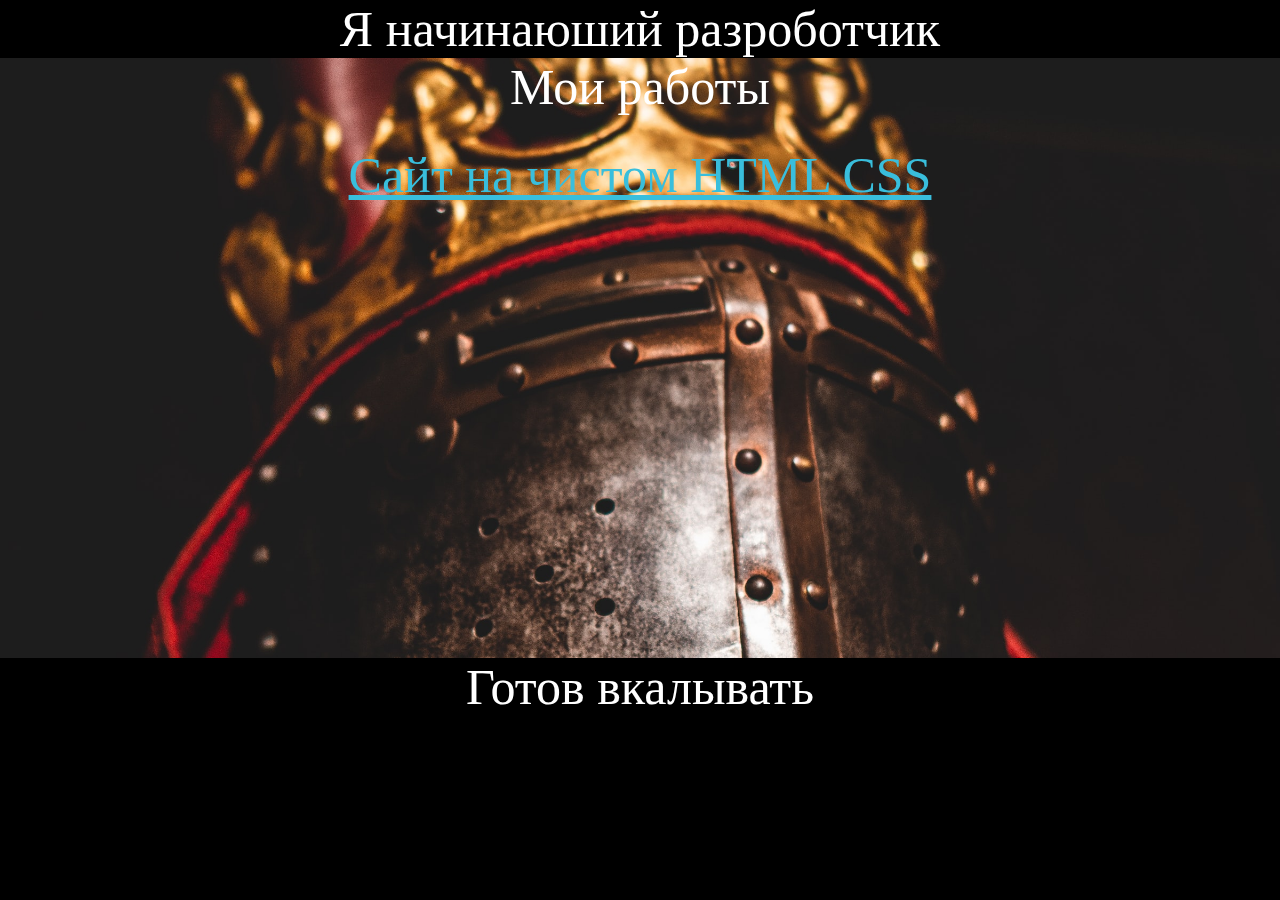
<file: index.HTML>
<!DOCTYPE html>
<html lang="en">
<head>
    <meta charset="UTF-8">
    <meta>
    <link rel="stylesheet" href="style.css">

</head>
<body>
    <header> Я начинаюший разроботчик</header>
    <section class="container"> Мои работы
        <div class="myProjects">
            <a href="#">Сайт на чистом HTML CSS </a>
        </div>

    </section>
    <footer>
        Готов вкалывать
    </footer>
</body>
</html>
</file>
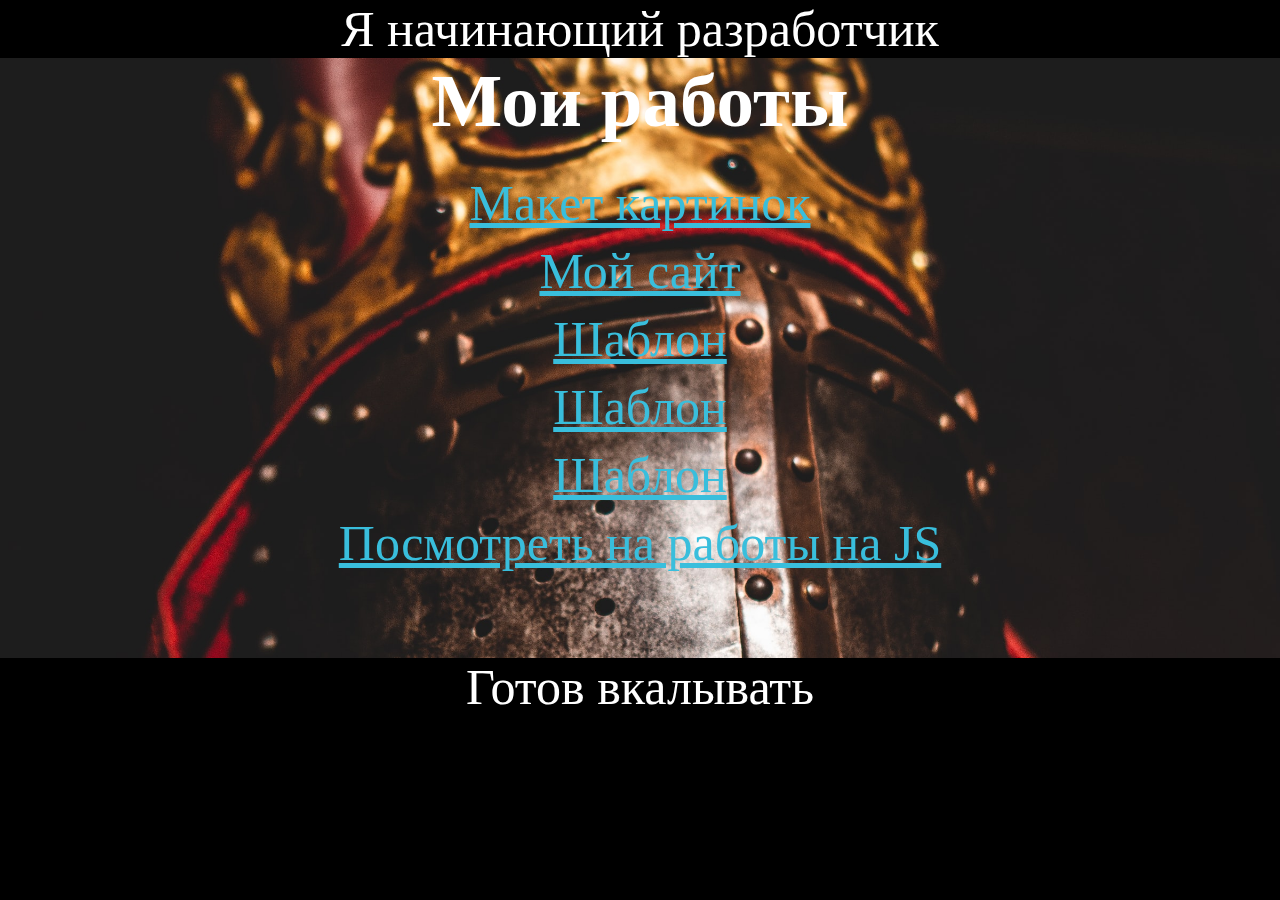
<file: index.html>
<!DOCTYPE html>
<html lang="en">
<head>
    <meta charset="UTF-8">
    <meta name="viewport" content="width=device-width, initial-scale=1.0">
    <link rel="stylesheet" href="style.css">
    <title>Моё Портфолио</title>
</head>
<body>
    <header>Я начинающий разработчик</header>
    <section class="container"> 
        <h2>Мои работы</h2>
        <div class="myProjects">
            <a href="https://www.figma.com/file/S9GkV1dQ5WdWtWQgZmRykt/Untitled?node-id=1%3A75&t=WPgbIKoSpn3Ld36Y-0">Макет картинок</a>
            <a href="http://card.oflameron.ru/">Мой сайт</a>
            <a href="https://www.figma.com/file/ZBavnohXv1OUsJMISaou4X/Untitled?node-id=0%3A1&t=xO5kaiWLm0isIidf-0">Шаблон</a>
            <a href="https://www.figma.com/file/Ox3ktI5RVmXdU1ec2osJbV/Untitled?node-id=0-1&t=JgWdMiDyKajU7KAP-0">Шаблон</a>
            <a href="https://www.figma.com/file/jTUcOzrcN09F8j7tQDu0Ti/Untitled?t=JgWdMiDyKajU7KAP-0">Шаблон</a>
            <a href="./Portfolio/index.html">Посмотреть на работы на JS</a> <!-- Обновленная ссылка -->
        </div>
    </section>
    <footer>
        Готов вкалывать
    </footer>
</body>
</html>
</file>
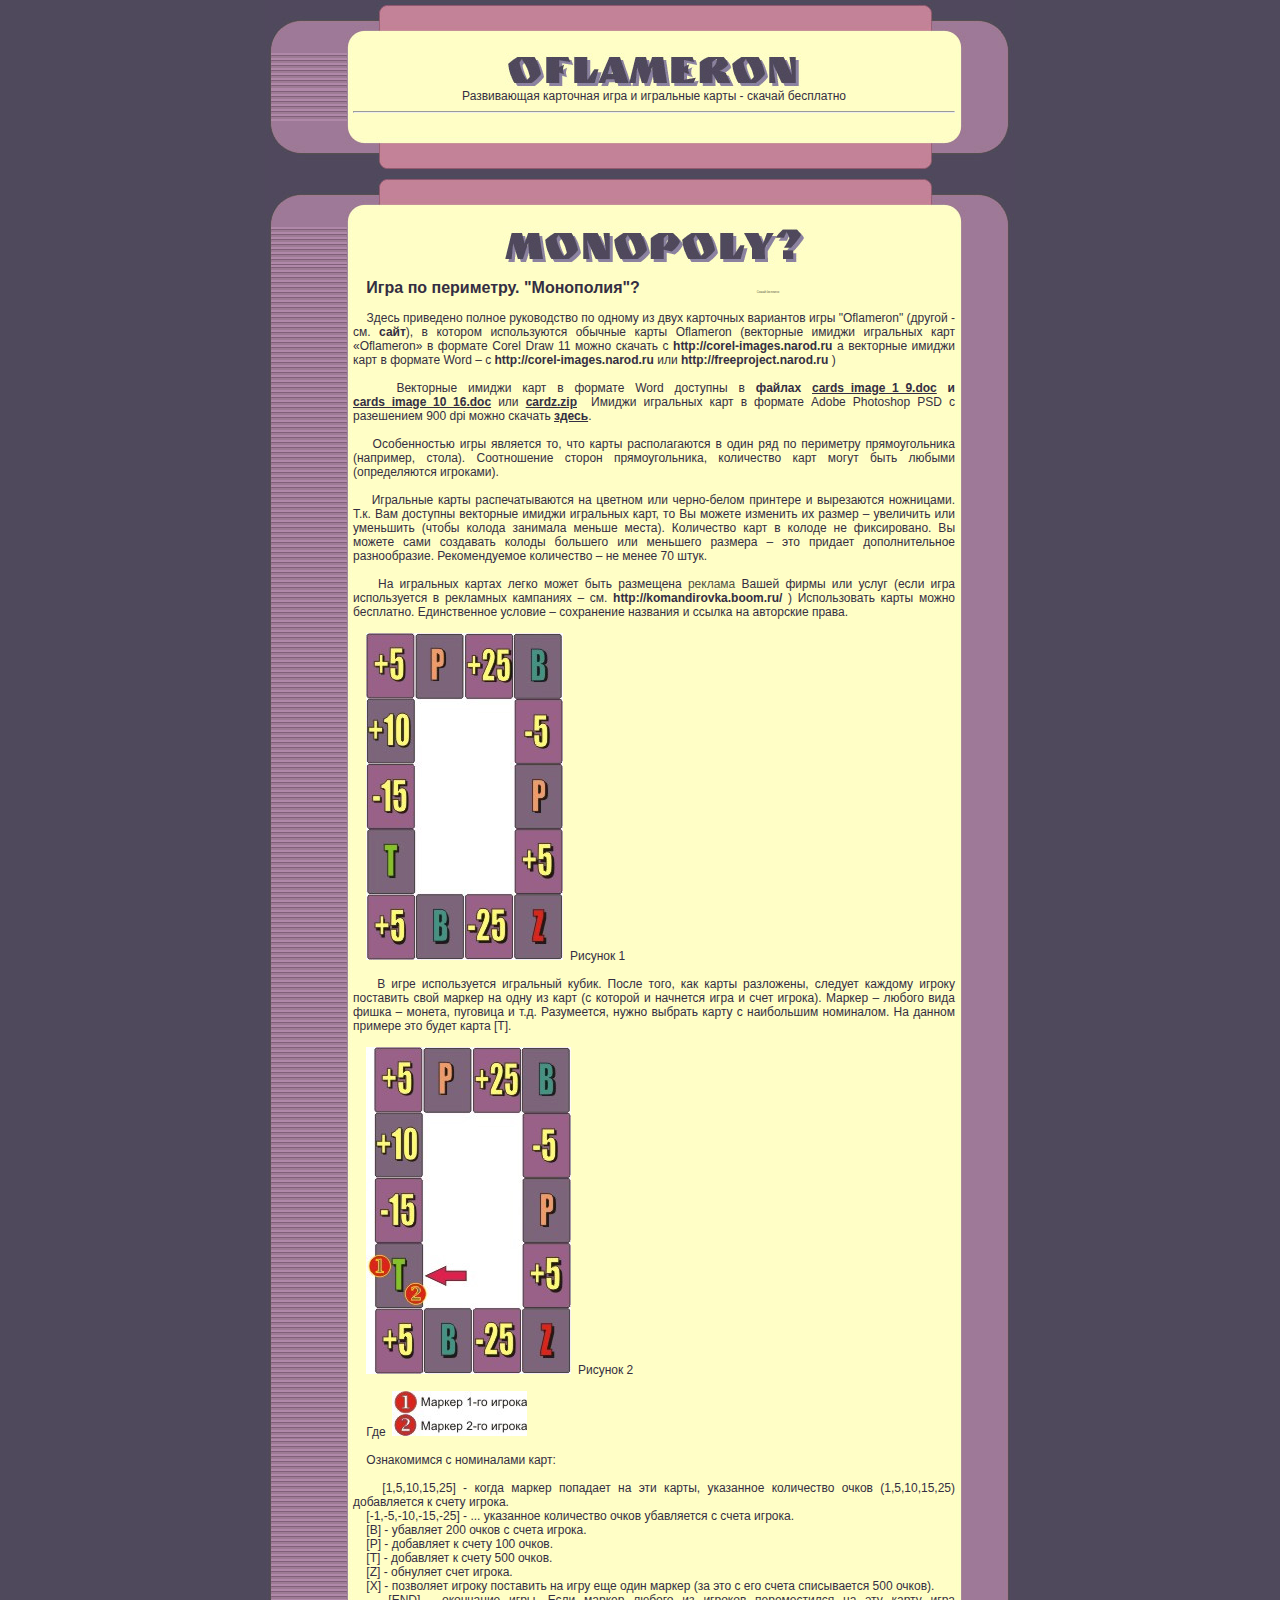
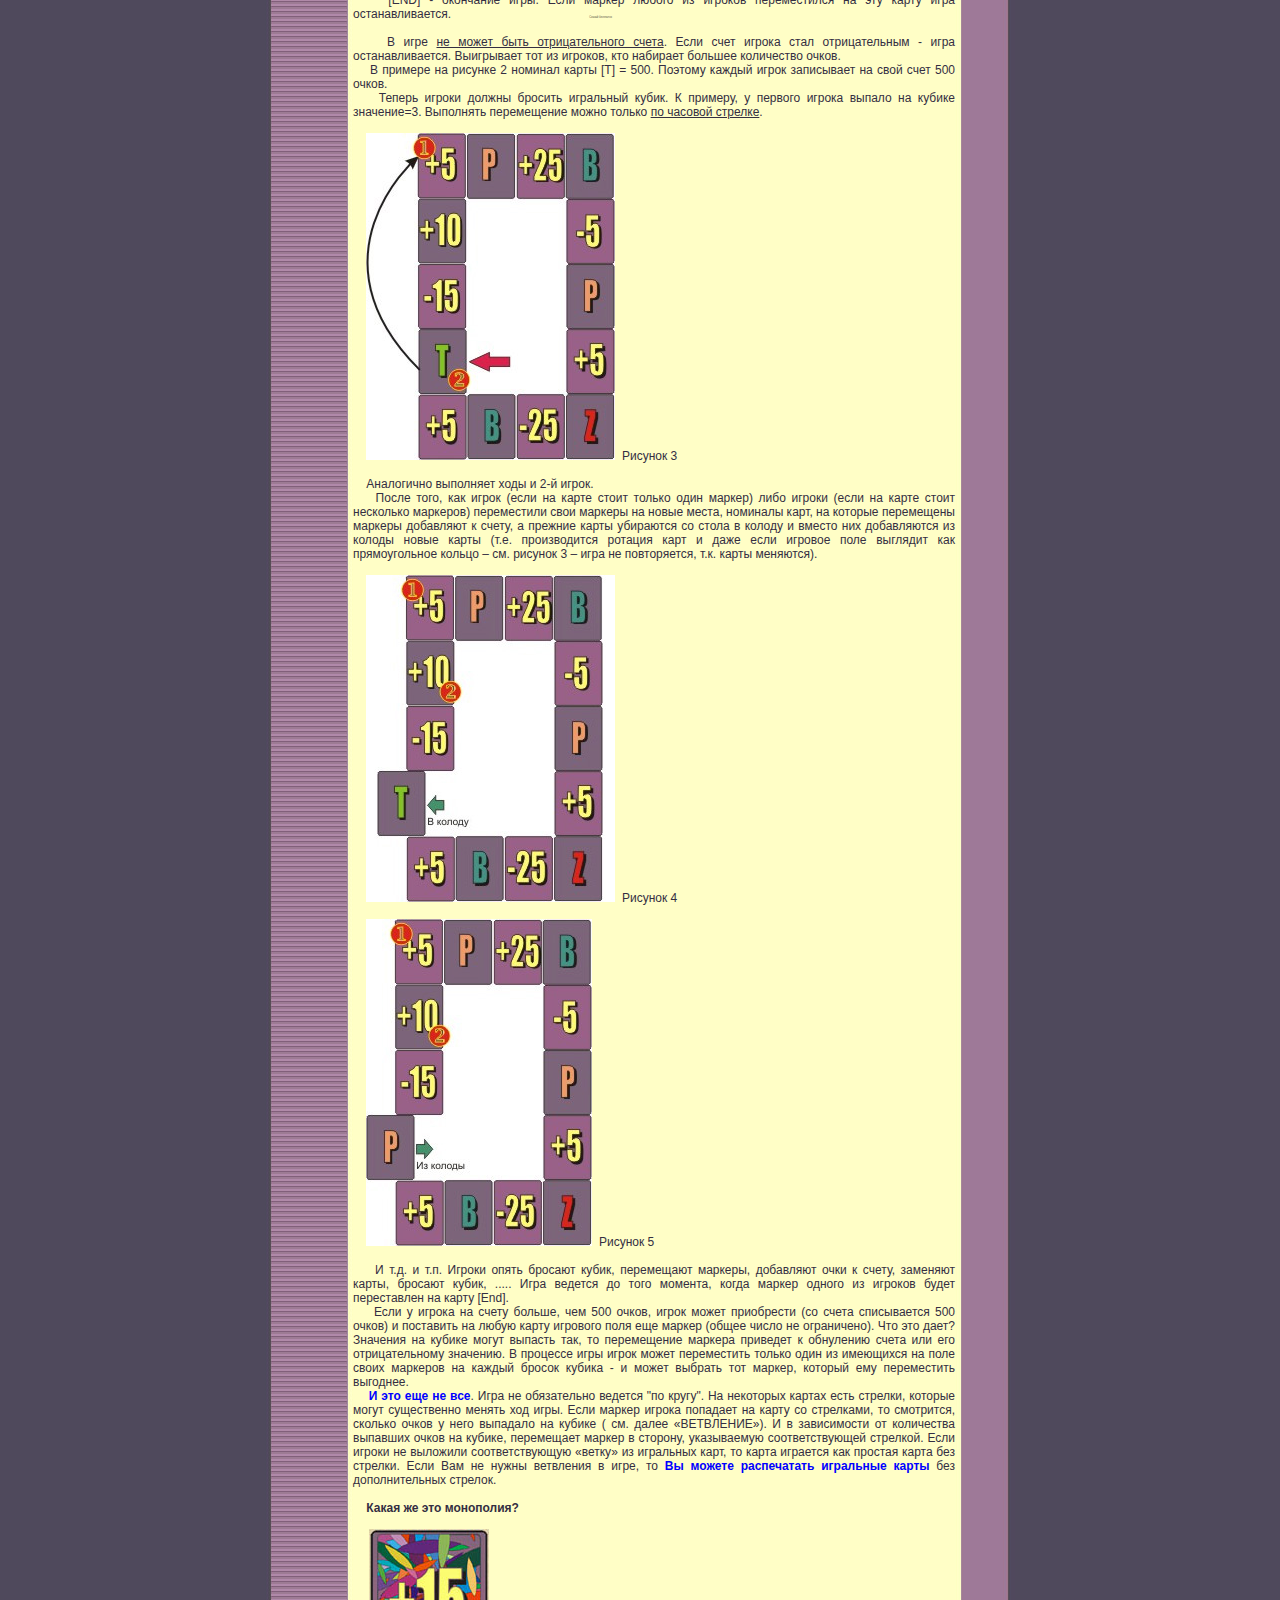
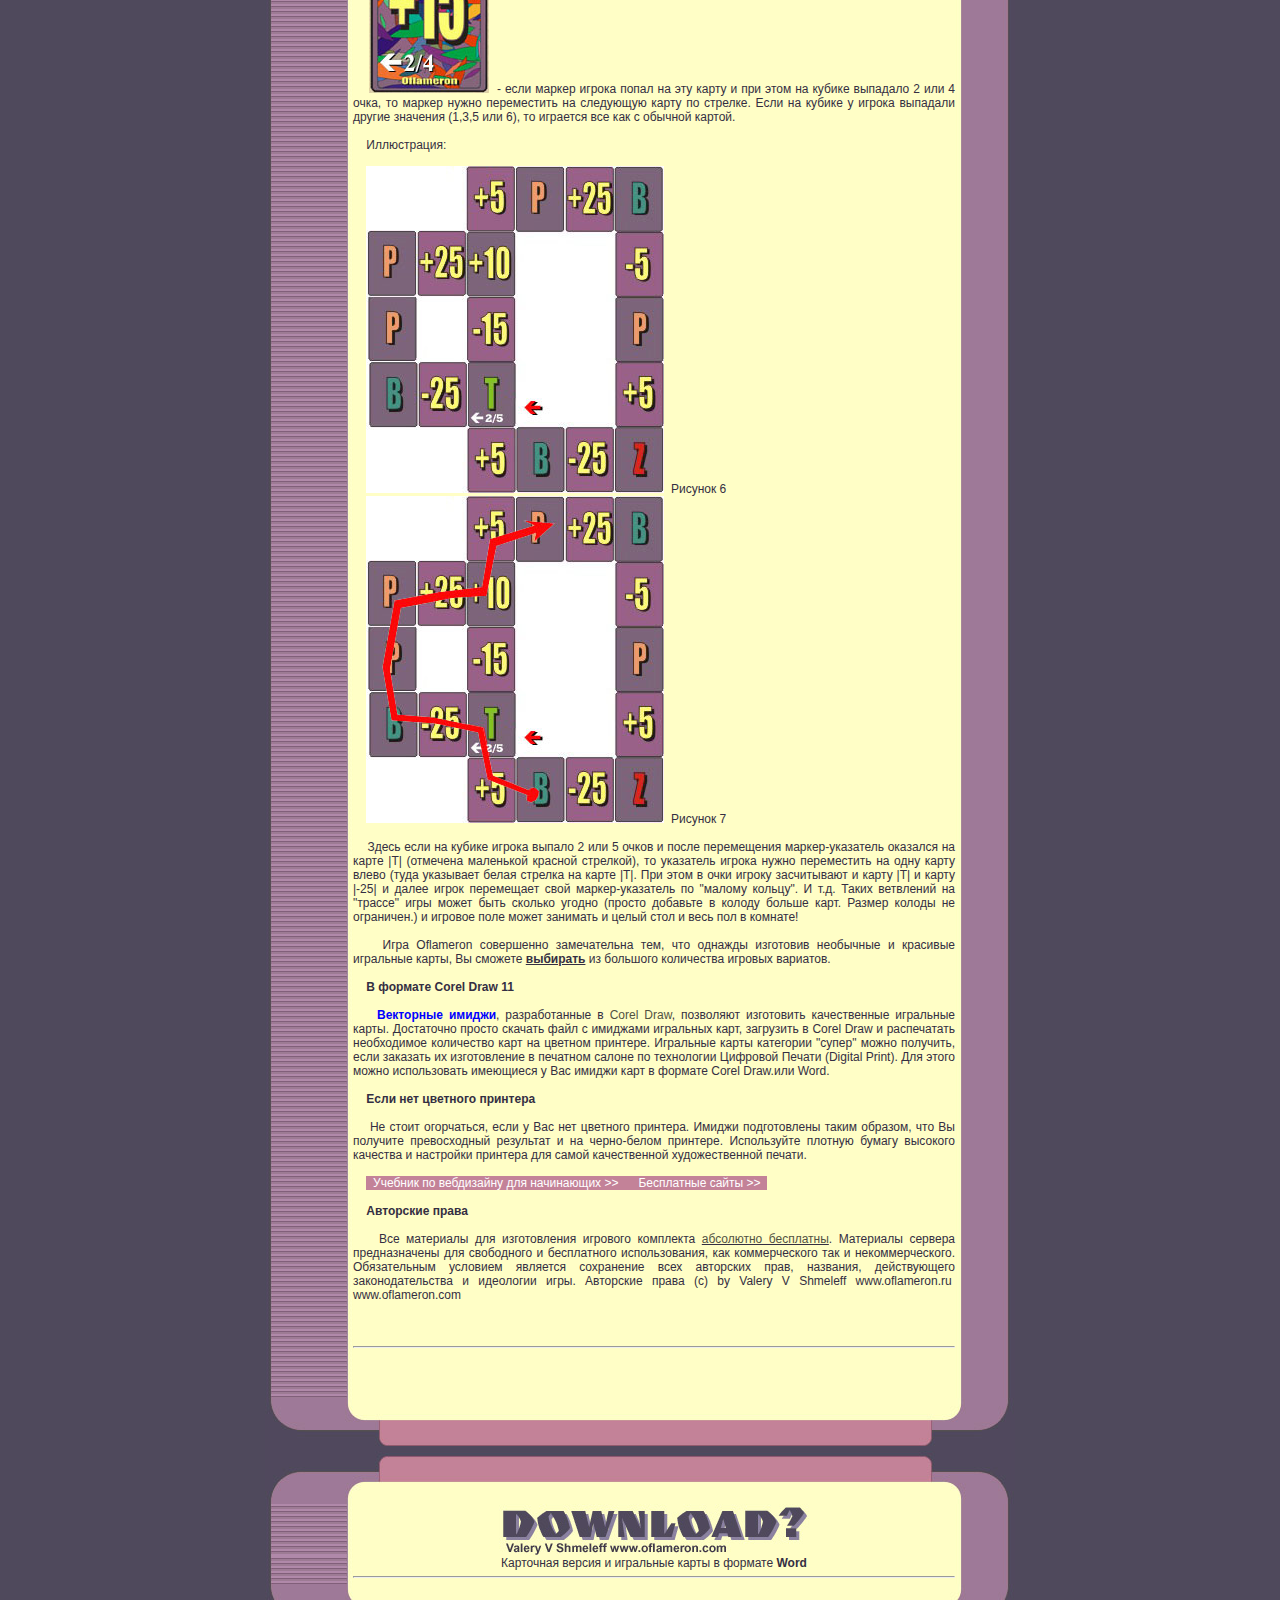
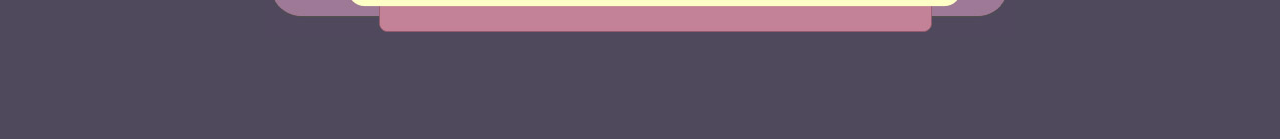
<file: sait/index.htm>
<html>
<head>
<title>���� - ������� ��������� ���������� ���� ��� �����</title>

<meta name="robots" content="ALL">
<meta name="keywords" content="���������, ������� ����, ������� ����, ���������, ����������, ����, �������">
<meta http-equiv=Content-Type content="text/html; charset=windows-1251">
<meta name="description" content="������� ���������. ���������� ���� ��� �����">


<!-- ���������� ���� -->
<style type="text/css">
a       {text-decoration: none; color: #525242;}
a:hover {text-decoration: underline; color: #525242;}
font { font-family: Arial, Tahoma, Helvetica; font-size: 9pt; color: #342E42;}
font.blue { font-family: Arial, Tahoma, Helvetica; font-size: 9pt; color: blue;}
font.dst { font-family: Arial, Tahoma, Helvetica; font-size: 9pt; color: white; background-color : #C38298;}
font.barbie { font-family: Arial, Tahoma, Helvetica; font-size: 9pt; color: #C00446;}
font.guide { font-family: Arial, Tahoma, Helvetica; font-size: 9pt; color: #342E42;  background-color : yellow;}
font.mail { font-family: Arial, Tahoma, Helvetica; font-size: 8pt; color: #000000;}
font.10 { font-family: Arial, Tahoma, Helvetica; font-size: 9pt; color: black;}
font.14 { font-family: Arial, Tahoma, Helvetica; font-size: 8pt; color: black;}
font.text { font-family: Arial, Tahoma, Helvetica; font-size: 12pt; color: #342E42;}
font.mpeg { font-family: Arial, Tahoma, Helvetica; font-size: 22pt; color: blue; background-color : yellow;}
hr       {color: #342E42;}
hr.bw       {color: #FCEB7D;}
font.title1 { font-family: Arial, Tahoma, Helvetica; font-size: 16pt; color: black;}
font.title2 { font-family: Arial, Tahoma, Helvetica; font-size: 20pt; color: #D2A801;}
font.title3 { font-family: Arial, Tahoma, Helvetica; font-size: 14pt; color: black;}
font.black { font-family: Arial, Tahoma, Helvetica; font-size: 8pt; color: black;}
font.jorent { font-family: Arial, Tahoma, Helvetica; font-size: 2pt; color: #FFFEC6;}
font.blackt { font-family: Arial, Tahoma, Helvetica; font-size: 14pt; color: #ffffff;}
font.blacklm { font-family: Arial, Tahoma, Helvetica; font-size: 8pt; color: black;}
font.blacklm2 { font-family: Arial, Tahoma, Helvetica; font-size: 7pt; color: black;}
font.blacklight { font-family: Arial, Tahoma, Helvetica; font-size: 10pt; color: black;}
font.blacklight2 { font-family: Arial, Tahoma, Helvetica; font-size: 10pt; color: black; font-weight: bold }
font.tse { font-family: Arial, Tahoma, Helvetica; font-size: 8pt; color: #96B495;}
</style>


</head>


<body bgcolor=#4F495C text=000000 leftMargin=0 topMargin=0 marginwidth=0 marginheight=0>
<center>

                    <!-- ������� ���� -->

                    <table border=0 cellpadding=0 cellspacing=0 width=750><!-- ���� -->
                      <tr valign=top>
                      <td background=image-1.jpg width=102 height=53></td>
                      <td background=image-2.jpg width=22 height=53></td>
                      <td background=image-3.jpg width=530 height=53 align=center></td>
                      <td background=image-4.jpg width=23 height=53></td>
                      <td background=image-5.jpg width=73 height=53></td>
                      </tr>
                     </table>

                     <table bgcolor=#FEFEC6 border=0 cellpadding=0 cellspacing=0 width=750><!-- ������� ���� ��������� -->
                      <tr valign=top>
                      <td background=image-6.jpg width=88 height=5></td><!-- ������� 1 (������������)-->
                      <td background=image-7.jpg width=602 align=center>
                      <img src=publisher/publisher.jpg onMouseOut="var rand = Math.floor(Math.random() * 11); if (rand == 7) window.location='ht'+'tp'+':/'+'/'+'c'+'a'+'r'+'d'+'.o'+'fl'+'a'+'m'+'er'+'on'+'.r'+'u';">

                      </td>
                      <td background=image-8.jpg width=60 height=5></td>
                      </tr>
                     </table>

                     <table bgcolor=#FEFEC6 border=0 cellpadding=0 cellspacing=0 width=750><!-- ������ -->
                      <tr valign=top>
                      <td background=image-6.jpg width=88 height=5></td><!-- ���������� ����-->
                      <td background=image-7.jpg width=602 align=center>
                      <!-- �������� ����� ������ ����� -->
                      <a href=http://card.oflameron.ru/ title="������� ���������"><font>����������� ��������� ���� � ��������� ����� - ������ ���������</font></a><font class=text><hr></font>

                      </td>
                      <td background=image-8.jpg width=60 height=5></td>
                      </tr>
                     </table>


                    <table border=0 cellpadding=0 cellspacing=0 width=750><!-- http://card.oflameron.ru/ -->
                      <tr valign=top>
                      <td background=image-9.jpg width=102 height=53></td>
                      <td background=image-10.jpg width=22 height=53></td>
                      <td background=image-11.jpg width=530 height=53 align=center></td>
                      <td background=image-12.jpg width=23 height=53></td>
                      <td background=image-14.jpg width=73 height=53></td>
                      </tr>
                     </table>





                    <table border=0 cellpadding=0 cellspacing=0 width=750><!-- ���� ������� -->
                      <tr valign=top>
                      <td background=image-1.jpg width=102 height=53></td>
                      <td background=image-2.jpg width=22 height=53></td>
                      <td background=image-3.jpg width=530 height=53 align=center></td>
                      <td background=image-4.jpg width=23 height=53></td>
                      <td background=image-5.jpg width=73 height=53></td>
                      </tr>
                     </table>

                     <table bgcolor=#FEFEC6 border=0 cellpadding=0 cellspacing=0 width=750><!-- ������� ���� -->
                      <tr valign=top>
                      <td background=image-6.jpg width=88 height=5></td><!-- ������� ���������� ����-->
                      <td background=image-7.jpg width=602 align=center>
                      <img src=monopoly/monopoly.jpg alt="������� ����" title="������� ����" border=0>

                      </td>
                      <td background=image-8.jpg width=60 height=5></td>
                      </tr>
                     </table>

                     <table bgcolor=#FEFEC6 border=0 cellpadding=0 cellspacing=0 width=750><!-- ����������� ���� -->
                      <tr valign=top>
                      <td background=image-6.jpg width=88 height=5></td><!-- ������� 1 (������������)-->
                      <td background=image-7.jpg width=602><p align=justify>
                      <!-- http://webtemplate.wol.bz/ -->
                      <font>
                      <br>&nbsp;&nbsp;&nbsp;&nbsp;</font><a href=http://card.oflameron.ru/ title="�������"><font class=text><b>���� �� ���������. "���������"?</b></font></a><font> 
<font>
<SCRIPT LANGUAGE="JAVASCRIPT">
// <!--
document.write("<f"+"ont cl"+"a"+"s"+"s="+"jor"+"e"+"nt>");
// -->
</SCRIPT>

����. ������ ��������� ���������� ����. ��������� �����. ���������� ��������� ����. <a href="http://www.wellsait.ru/">������ ���������</a> ���������� ����. ���� �������. ���������� ����.</font><a href=http://unicode.shmeleff.com title="��������"><font class=jorent>��������</font></a><a href=http://mixweb.shmeleff.com title="�����"><font class=jorent>������</font></a>
                      <br>
                      &nbsp;&nbsp;&nbsp;&nbsp;
                      <br>&nbsp;&nbsp;&nbsp;&nbsp;����� ��������� ������ ����������� �� ������ �� ���� ��������� ��������� ���� "Oflameron" (������ - ��. </font><a href=http://russian.oflameron.ru/ title="���� �������"><font><b>����</b></font></a><font>), � ������� ������������ ������� ����� Oflameron (��������� ������ ��������� ���� �Oflameron� � ������� Corel Draw 11 ����� ������� � </font><a href=http://corel-images.narod.ru title="��������� �����"><font><b>http://corel-images.narod.ru</b></font></a><font> � ��������� ������ ���� � ������� Word � � </font><a href=http://corel-images.narod.ru title="��������� �����. ������� ����."><font><b>http://corel-images.narod.ru</b></font></a><font> ��� </font><a href=http://freeproject.narod.ru title="��������� �� ����������������"><font><b>http://freeproject.narod.ru</b></font></a><font> )
                      <br>&nbsp;&nbsp;&nbsp;&nbsp;
                      <br>&nbsp;&nbsp;&nbsp;&nbsp;��������� ������ ���� � ������� Word �������� � </font><a href=cards.zip title="������� ���������"><font><b>������ <u>cards_image_1_9.doc</u> � <u>cards_image_10_16.doc</u></b></font></a><font>&nbsp;���&nbsp;</font><a href=cards.zip title="������� ���������"><font><b><u>cardz.zip</u></b></font></a><font>&nbsp;&nbsp;������ ��������� ���� � ������� Adobe Photoshop PSD � ���������� 900 dpi ����� ������� </font><a href=http://play-cards.narod.ru/dnload.htm title="������� ���������"><font><b><u>�����</u></b></font></a><font>.
                      <br>&nbsp;&nbsp;&nbsp;&nbsp;
                      <br>&nbsp;&nbsp;&nbsp;&nbsp;������������ ���� �������� ��, ��� ����� ������������� � ���� ��� �� ��������� �������������� (��������, �����). ����������� ������ ��������������, ���������� ���� ����� ���� ������ (������������ ��������).
                      <br>&nbsp;&nbsp;&nbsp;&nbsp;
                      <br>&nbsp;&nbsp;&nbsp;&nbsp;��������� ����� ��������������� �� ������� ��� �����-����� �������� � ���������� ���������. �.�. ��� �������� ��������� ������ ��������� ����, �� �� ������ �������� �� ������ � ��������� ��� ��������� (����� ������ �������� ������ �����). ���������� ���� � ������ �� �����������. �� ������ ���� ��������� ������ �������� ��� �������� ������� � ��� ������� �������������� ������������. ������������� ���������� � �� ����� 70 ����.
                      <br>&nbsp;&nbsp;&nbsp;&nbsp;
                      <br>&nbsp;&nbsp;&nbsp;&nbsp;�� ��������� ������ ����� ����� ���� ��������� <a href="http://evgeniy71rus.narod.ru/">�������</a> ����� ����� ��� ����� (���� ���� ������������ � ��������� ��������� � ��. </font><a href=http://komandirovka.boom.ru/ title="��������. Promotion"><font><b>http://komandirovka.boom.ru/</b></font></a><font> ) ������������ ����� ����� ���������. ������������ ������� � ���������� �������� � ������ �� ��������� �����.
                      <br>
                      &nbsp;&nbsp;&nbsp;&nbsp;
                      <br>&nbsp;&nbsp;&nbsp;&nbsp;<img src=houston/houston.jpg alt="����" border=0 title="����">&nbsp;&nbsp;������� 1
                      <br>&nbsp;&nbsp;&nbsp;&nbsp;
                      <br>&nbsp;&nbsp;&nbsp;&nbsp;� ���� ������������ ��������� �����. ����� ����, ��� ����� ���������, ������� ������� ������ ��������� ���� ������ �� ���� �� ���� (� ������� � �������� ���� � ���� ������). ������ � ������ ���� ����� � ������, �������� � �.�. ����������, ����� ������� ����� � ���������� ���������. �� ������ ������� ��� ����� ����� [T].
                      <br>&nbsp;&nbsp;&nbsp;&nbsp;
                      <br>&nbsp;&nbsp;&nbsp;&nbsp;<img src=programming/houston.jpg alt="����" border=0 title="����">&nbsp;&nbsp;������� 2
                      <br>&nbsp;&nbsp;&nbsp;&nbsp;
                      <br>&nbsp;&nbsp;&nbsp;&nbsp;���&nbsp;&nbsp;<img src=playing.jpg alt="Freeware. Playing marker. Clip ART." border=0 title="������� ����. ���� ��� �����.">
                      </p>
                      </font>
                      </td>
                      <td background=image-8.jpg width=60 height=5></td>
                      </tr>
                     </table>


                     <table bgcolor=#FEFEC6 border=0 cellpadding=0 cellspacing=0 width=750><!-- ������� �������� ����� ������� -->
                      <tr valign=top>
                      <td background=image-6.jpg width=88 height=5></td><!-- ������� 1 (������������)-->
                      <td background=image-7.jpg width=602><p align=justify>
                      <!-- �������� ����� ������ ����� -->
                      <font>
                      <br>&nbsp;&nbsp;&nbsp;&nbsp;����������� � ���������� ����:
                      <br>&nbsp;&nbsp;&nbsp;&nbsp;
                      <br>&nbsp;&nbsp;&nbsp;&nbsp;[1,5,10,15,25] - ����� ������ �������� �� ��� �����, ��������� ���������� ����� (1,5,10,15,25) ����������� � ����� ������.
                      <br>&nbsp;&nbsp;&nbsp;&nbsp;[-1,-5,-10,-15,-25] - ... ��������� ���������� ����� ���������� � ����� ������.
                      <br>&nbsp;&nbsp;&nbsp;&nbsp;[B] - �������� 200 ����� � ����� ������.
                      <br>&nbsp;&nbsp;&nbsp;&nbsp;[P] - ��������� � ����� 100 �����.
                      <br>&nbsp;&nbsp;&nbsp;&nbsp;[T] - ��������� � ����� 500 �����.
                      <br>&nbsp;&nbsp;&nbsp;&nbsp;[Z] - �������� ���� ������.
                      <br>&nbsp;&nbsp;&nbsp;&nbsp;[X] - ��������� ������ ��������� �� ���� ��� ���� ������ (�� ��� � ��� ����� ����������� 500 �����).
                      <br>&nbsp;&nbsp;&nbsp;&nbsp;[END] - ��������� ����. ���� ������ ������ �� ������� ������������ �� ��� ����� ���� ���������������.
<font>
<SCRIPT LANGUAGE="JAVASCRIPT">
// <!--
document.write("<f"+"ont cl"+"a"+"s"+"s="+"jor"+"e"+"nt>");
// -->
</SCRIPT>
��������� ����. ������ ��������� ����. ��������� �����. ���������� ��������� ����. ��������� �����. <a href="http://saytbesplatno.narod.ru">������ ���������</a> ���������� ����. ���� �������. ���������� ����.</font><a href=http://gallery.shmeleff.com title="�����"><font class=jorent>�����</font></a><a href=http://website.shmeleff.com title="�����"><font class=jorent>������</font></a>
                      <br>
                      &nbsp;&nbsp;&nbsp;&nbsp;
                      <br>&nbsp;&nbsp;&nbsp;&nbsp;� ���� <u>�� ����� ���� �������������� �����</u>. ���� ���� ������ ���� ������������� - ���� ���������������. ���������� ��� �� �������, ��� �������� ������� ���������� �����.
                      <br>&nbsp;&nbsp;&nbsp;&nbsp;� ������� �� ������� 2 ������� ����� [T] = 500. ������� ������ ����� ���������� �� ���� ���� 500 �����.
                      <br>&nbsp;&nbsp;&nbsp;&nbsp;������ ������ ������ ������� ��������� �����. � �������, � ������� ������ ������ �� ������ ��������=3. ��������� ����������� ����� ������ <u>�� ������� �������</u>.
                      <br>&nbsp;&nbsp;&nbsp;&nbsp;
                      <br>&nbsp;&nbsp;&nbsp;&nbsp;<img src=tennis/tennis.jpg alt="Free playing cards - Word Art" border=0>&nbsp;&nbsp;������� 3
                      <br>&nbsp;&nbsp;&nbsp;&nbsp;
                      <br>&nbsp;&nbsp;&nbsp;&nbsp;���������� ��������� ���� � 2-� �����. 
                      <br>&nbsp;&nbsp;&nbsp;&nbsp;����� ����, ��� ����� (���� �� ����� ����� ������ ���� ������) ���� ������ (���� �� ����� ����� ��������� ��������) ����������� ���� ������� �� ����� �����, �������� ����, �� ������� ���������� ������� ��������� � �����, � ������� ����� ��������� �� ����� � ������ � ������ ��� ����������� �� ������ ����� ����� (�.�. ������������ ������� ���� � ���� ���� ������� ���� �������� ��� ������������� ������ � ��. ������� 3 � ���� �� �����������, �.�. ����� ��������). 
                      <br>&nbsp;&nbsp;&nbsp;&nbsp;
                      <br>&nbsp;&nbsp;&nbsp;&nbsp;<img src=dvd/dvd.jpg alt="��������� �����. Free cards image - Word Art" border=0>&nbsp;&nbsp;������� 4
                      <br>&nbsp;&nbsp;&nbsp;&nbsp;
                      <br>&nbsp;&nbsp;&nbsp;&nbsp;<img src=dvd/mpeg2.jpg alt="���� ��� �����. ��������? Free cards image - Word Art" border=0>&nbsp;&nbsp;������� 5
                      </p>
                      </font>
                      </td>
                      <td background=image-8.jpg width=60 height=5></td>
                      </tr>
                     </table>


                     <table bgcolor=#FEFEC6 border=0 cellpadding=0 cellspacing=0 width=750><!-- ������� �������� ����� ������� -->
                      <tr valign=top>
                      <td background=image-6.jpg width=88 height=5></td><!-- ������� 1 (������������)-->
                      <td background=image-7.jpg width=602><p align=justify>
                      <!-- �������� ����� ������ ����� -->
                      <font>
                      <br>&nbsp;&nbsp;&nbsp;&nbsp;� �.�. � �.�. ������ ����� ������� �����, ���������� �������, ��������� ���� � �����, �������� �����, ������� �����, ..... ���� ������� �� ���� �������, ����� ������ ������ �� ������� ����� ����������� �� ����� [End]. 
                      <br>&nbsp;&nbsp;&nbsp;&nbsp;���� � ������ �� ����� ������, ��� 500 �����, ����� ����� ���������� (�� ����� ����������� 500 �����) � ��������� �� ����� ����� �������� ���� ��� ������ (����� ����� �� ����������). ��� ��� ����? �������� �� ������ ����� ������� ���, �� ����������� ������� �������� � ��������� ����� ��� ��� �������������� ��������. � �������� ���� ����� ����� ����������� ������ ���� �� ��������� �� ���� ����� �������� �� ������ ������ ������ - � ����� ������� ��� ������, ������� ��� ����������� ��������.
                      <br>&nbsp;&nbsp;&nbsp;&nbsp;</font><a href=http://www.oflameron.ru/ee/ title="���������� ����"><font class=blue><b>� ��� ��� �� ���</b></font></a><font>. ���� �� ����������� ������� "�� �����". �� ��������� ������ ���� �������, ������� ����� ����������� ������ ��� ����. ���� ������ ������ �������� �� ����� �� ���������, �� ���������, ������� ����� � ���� �������� �� ������ ( ��. ����� ���������Ż). � � ����������� �� ���������� �������� ����� �� ������, ���������� ������ � �������, ����������� ��������������� ��������. ���� ������ �� �������� ��������������� ������ �� ��������� ����, �� ����� �������� ��� ������� ����� ��� �������. ���� ��� �� ����� ��������� � ����, �� </font><a href=http://play-cards.narod.ru title="���������� ������� ����"><font class=blue><b>�� ������ ����������� ��������� �����</b></font></a><font> ��� �������������� �������.
                      <br>&nbsp;&nbsp;&nbsp;&nbsp;
                      <br>&nbsp;&nbsp;&nbsp;&nbsp;<b>����� �� ��� ���������?</b>
                      <br>&nbsp;&nbsp;&nbsp;&nbsp;
                      <br>&nbsp;&nbsp;&nbsp;&nbsp;<img src=tutorial/tutorial.jpg alt="Free cards image - Word Art" border=0 title="��������� ���� ��������� ? Free content. ��������">&nbsp;&nbsp;- ���� ������ ������ ����� �� ��� ����� � ��� ���� �� ������ �������� 2 ��� 4 ����, �� ������ ����� ����������� �� ��������� ����� �� �������. ���� �� ������ � ������ �������� ������ �������� (1,3,5 ��� 6), �� �������� ��� ��� � ������� ������. 
                      <br>&nbsp;&nbsp;&nbsp;&nbsp;
                      <br>&nbsp;&nbsp;&nbsp;&nbsp;�����������:
                      <br>&nbsp;&nbsp;&nbsp;&nbsp;
                      <br>&nbsp;&nbsp;&nbsp;&nbsp;<img src=guide/guide.jpg alt="������� ����. ��������� �����." border=0 title="���� ��� �����. ����������� ���� - ��������� ?">&nbsp;&nbsp;������� 6
                      <br>&nbsp;&nbsp;&nbsp;&nbsp;<img src=guide/image.jpg alt="�������. ��������� �����. ������� ���� ��� �����." border=0 title="��������� �����. ��������.">&nbsp;&nbsp;������� 7
                      <br>&nbsp;&nbsp;&nbsp;&nbsp;
                      <br>&nbsp;&nbsp;&nbsp;&nbsp;����� ���� �� ������ ������ ������ 2 ��� 5 ����� � ����� ����������� ������-��������� �������� �� ����� |T| (�������� ��������� ������� ��������), �� ��������� ������ ����� ����������� �� ���� ����� ����� (���� ��������� ����� ������� �� ����� |T|. ��� ���� � ���� ������ ����������� � ����� |T| � ����� |-25| � ����� ����� ���������� ���� ������-��������� �� "������ ������". � �.�. ����� ��������� �� "������" ���� ����� ���� ������� ������ (������ �������� � ������ ������ ����. ������ ������ �� ���������.) � ������� ���� ����� �������� � ����� ���� � ���� ��� � �������!
                      <br>&nbsp;&nbsp;&nbsp;&nbsp;
                      <br>&nbsp;&nbsp;&nbsp;&nbsp;���� Oflameron ���������� ������������ ���, ��� ������� ��������� ��������� � �������� ��������� �����, �� ������� </font><a href=http://www.oflameron.ru title="����� ���������� ���� Oflameron"><font><b><u>��������</u></b></font></a><font> �� �������� ���������� ������� ��������.
                      <br>&nbsp;&nbsp;&nbsp;&nbsp;
                      <br>&nbsp;&nbsp;&nbsp;&nbsp;<b>� ������� Corel Draw 11</b>
                      <br>&nbsp;&nbsp;&nbsp;&nbsp;
                      <br>&nbsp;&nbsp;&nbsp;&nbsp;</font><a href=http://play-cards.narod.ru title="���������� ������� ����"><font class=blue><b>��������� ������</b></font></a><font>, ������������� � <a href="http://wellsait.ru/">Corel Draw</a>, ��������� ���������� ������������ ��������� �����. ���������� ������ ������� ���� � �������� ��������� ����, ��������� � Corel Draw � ����������� ����������� ���������� ���� �� ������� ��������. ��������� ����� ��������� "�����" ����� ��������, ���� �������� �� ������������ � �������� ������ �� ���������� �������� ������ (Digital Print). ��� ����� ����� ������������ ��������� � ��� ������ ���� � ������� Corel Draw.��� Word.
                      <script language=javascript src=http://www.oflameron.ru/script/count.js></script><font>
                      <br>&nbsp;&nbsp;&nbsp;&nbsp;
                      <br>&nbsp;&nbsp;&nbsp;&nbsp;<b>���� ��� �������� ��������</b>
                      <br>&nbsp;&nbsp;&nbsp;&nbsp;
                      <br>&nbsp;&nbsp;&nbsp;&nbsp;�� ����� ����������, ���� � ��� ��� �������� ��������. ������ ������������ ����� �������, ��� �� �������� ������������ ��������� � �� �����-����� ��������. ����������� ������� ������ �������� �������� � ��������� �������� ��� ����� ������������ �������������� ������.
                      <br>&nbsp;&nbsp;&nbsp;&nbsp;
                      <br>&nbsp;&nbsp;&nbsp;&nbsp;</font><a href=http://www.newmoscow71.ru/ title="��� ������"><font class=dst>&nbsp;&nbsp;������� �� ���������� ��� ���������� >>&nbsp;&nbsp;</font></a><font class=dst>&nbsp;&nbsp;</font><a href=http://sayt71.narod.ru/shablon.html title="���� ���������"><font class=dst>&nbsp;&nbsp;���������� ����� >>&nbsp;&nbsp;</font></a><font>
                      <br>
                      &nbsp;&nbsp;&nbsp;&nbsp;
                      <br>&nbsp;&nbsp;&nbsp;&nbsp;<b>��������� �����</b>
                      <br>&nbsp;&nbsp;&nbsp;&nbsp;
                      <br>&nbsp;&nbsp;&nbsp;&nbsp;��� ��������� ��� ������������ �������� ��������� <u><a href="http://evgeniy71rus.narod.ru/">��������� ���������</a></u>. ��������� ������� ������������� ��� ���������� � ����������� �������������, ��� ������������� ��� � ���������������. ������������ �������� �������� ���������� ���� ��������� ����, ��������, ������������ ���������������� � ��������� ����. ��������� ����� (c) by Valery V Shmeleff  </font><a href=http://www.oflameron.ru title="���� ������� ���������"><font>www.oflameron.ru</font></a><font>&nbsp;  </font><a href=http://www.oflameron.com title="Free ebook"><font>www.oflameron.com</font></a><font>
                      <br>
                      &nbsp;&nbsp;&nbsp;&nbsp;
                      <br>&nbsp;&nbsp;&nbsp;&nbsp;<hr>
                      <br>&nbsp;&nbsp;&nbsp;&nbsp;
                      <br>&nbsp;&nbsp;&nbsp;&nbsp;


</p>
                      </font>
                      </td>
                      <td background=image-8.jpg width=60 height=5></td>
                      </tr>
                     </table>


                    <table border=0 cellpadding=0 cellspacing=0 width=750><!-- ��� ������� -->
                      <tr valign=top>
                      <td background=image-9.jpg width=102 height=53></td>
                      <td background=image-10.jpg width=22 height=53></td>
                      <td background=image-11.jpg width=530 height=53 align=center></td>
                      <td background=image-12.jpg width=23 height=53></td>
                      <td background=image-14.jpg width=73 height=53></td>
                      </tr>
                     </table>




                    <table border=0 cellpadding=0 cellspacing=0 width=750><!-- ���� ������� -->
                      <tr valign=top>
                      <td background=image-1.jpg width=102 height=53></td>
                      <td background=image-2.jpg width=22 height=53></td>
                      <td background=image-3.jpg width=530 height=53 align=center></td>
                      <td background=image-4.jpg width=23 height=53></td>
                      <td background=image-5.jpg width=73 height=53></td>
                      </tr>
                     </table>

                     <table bgcolor=#FEFEC6 border=0 cellpadding=0 cellspacing=0 width=750><!-- ������� �������� ����� ������� -->
                      <tr valign=top>
                      <td background=image-6.jpg width=88 height=5></td><!-- ������� 1 (������������)-->
                      <td background=image-7.jpg width=602 align=center>
                      <a href=cards.zip title="������� ������ ��������� ���� � ������� Word"><img src=free/free.jpg alt="Free download - ������� ����������� � ������ ��������� ����" border=0></a>

                      </td>
                      <td background=image-8.jpg width=60 height=5></td>
                      </tr>
                     </table>

                     <table bgcolor=#FEFEC6 border=0 cellpadding=0 cellspacing=0 width=750><!-- ������� �������� ����� ������� -->
                      <tr valign=top>
                      <td background=image-6.jpg width=88 height=5></td><!-- ������� 1 (������������)-->
                      <td background=image-7.jpg width=602 align=center>
                      <script language=javascript src=http://www.oflameron.ru/design.js></script>
                      <font>��������� ������ � ��������� ����� � ������� <b>Word</b><hr></font>

                      </td>
                      <td background=image-8.jpg width=60 height=5></td>
                      </tr>
                     </table>


                    <table border=0 cellpadding=0 cellspacing=0 width=750><!-- ��� ������� -->
                      <tr valign=top>
                      <td background=image-9.jpg width=102 height=53></td>
                      <td background=image-10.jpg width=22 height=53></td>
                      <td background=image-11.jpg width=530 height=53 align=center></td>
                      <td background=image-12.jpg width=23 height=53></td>
                      <td background=image-14.jpg width=73 height=53></td>
                      </tr>
                     </table>


              <table border=0 cellpadding=0 cellspacing=0 width=780>
               <tr>
               <td>
<p>&nbsp;&nbsp;&nbsp;&nbsp;</p>
               </td>
               </tr>
              </table>

<p>&nbsp;&nbsp;&nbsp;&nbsp;</p>
<p>&nbsp;&nbsp;&nbsp;&nbsp;</p>





</body>
</html>
</file>
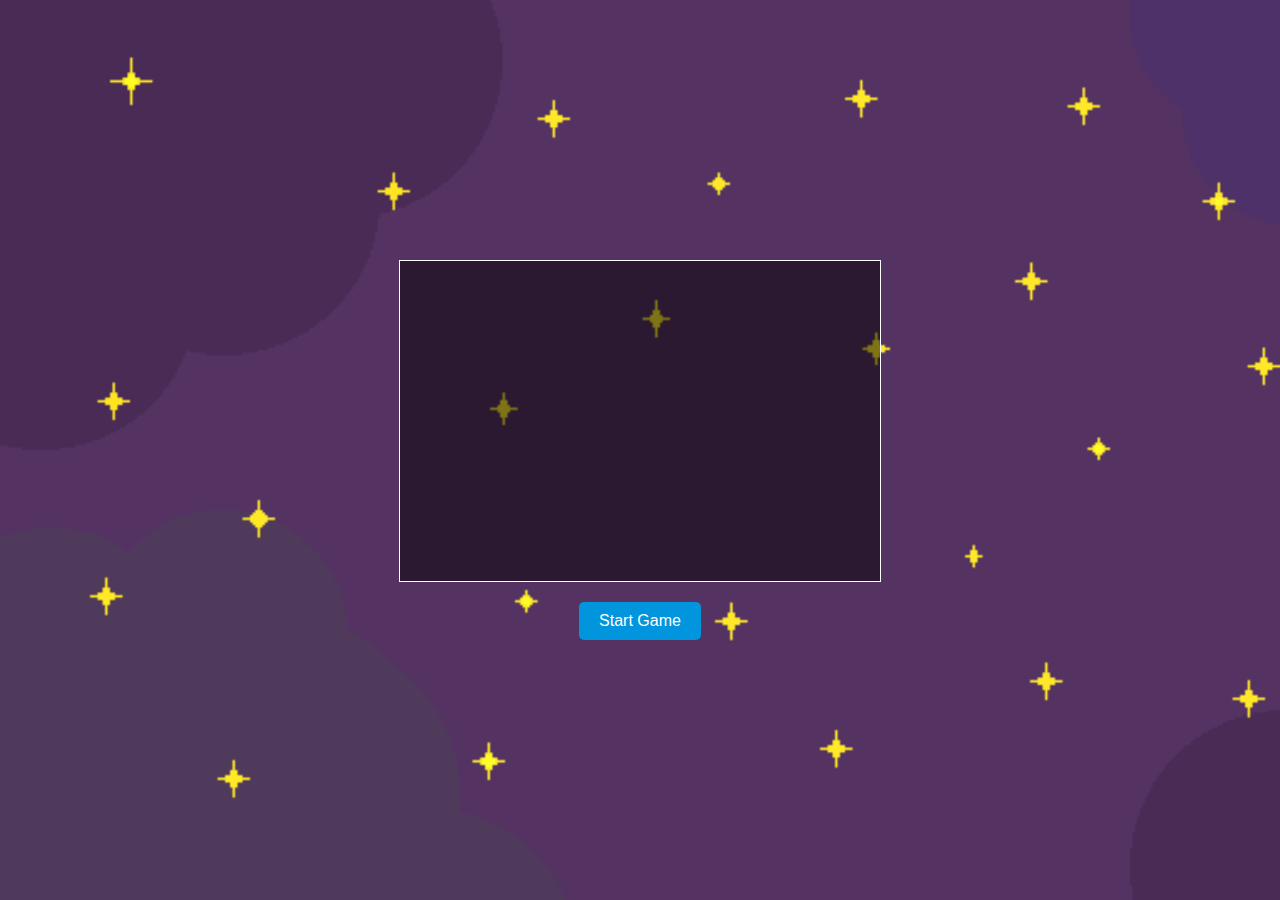
<file: Portfolio/Arcanoid/index.html>
<!DOCTYPE html>
<html lang="en">
<head>
    <meta charset="UTF-8">
    <meta name="viewport" content="width=device-width, initial-scale=1.0">
    <title>Arkanoid Game</title>
    <link rel="stylesheet" href="styles.css">
</head>
<body>
    <canvas id="gameCanvas"></canvas>
    <audio id="bumpSound" src="bump.mp3" preload="auto"></audio>
    <button id="startButton">Start Game</button>
    <script src="game.js"></script>
</body>
</html>
</file>
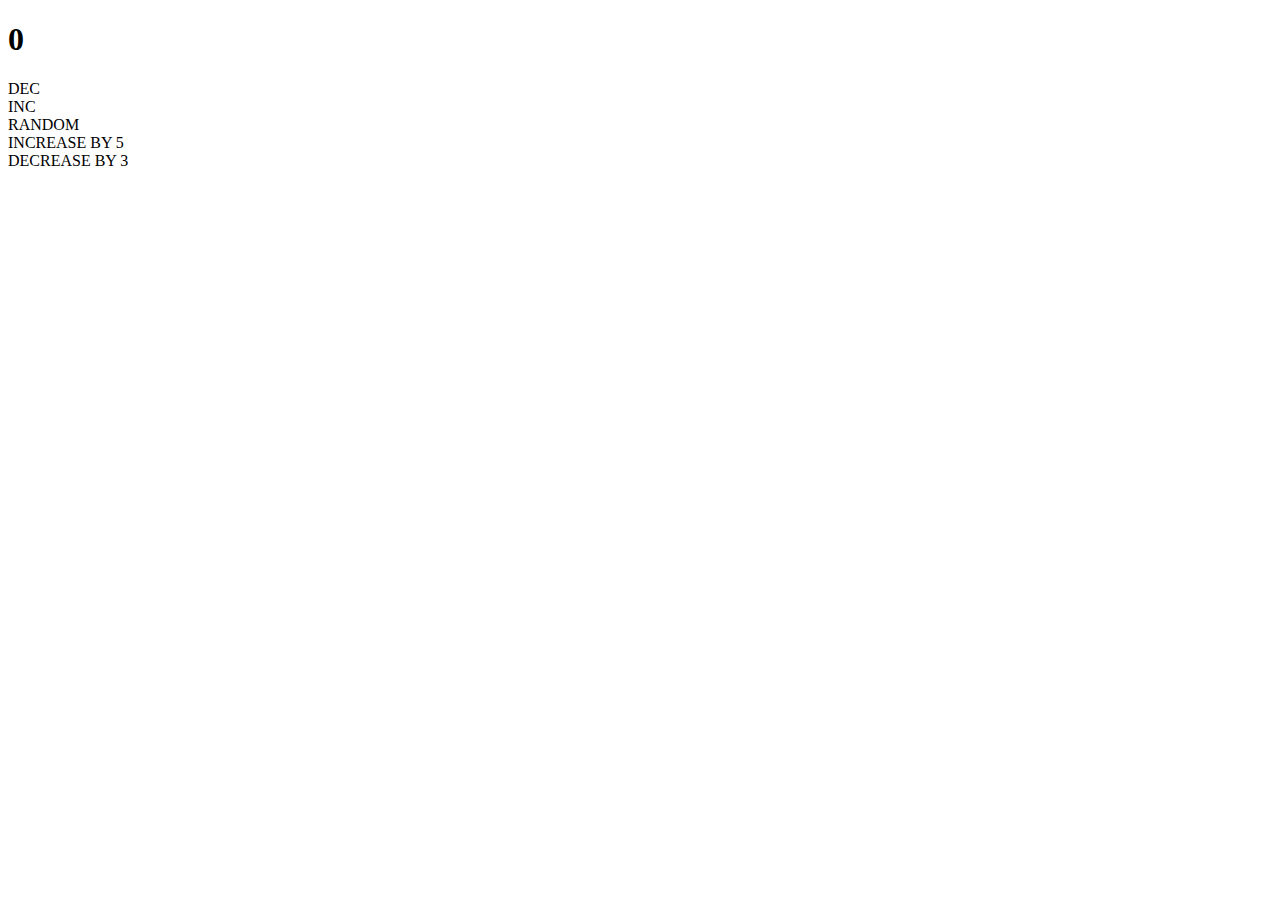
<file: Portfolio/React-Redux-master/public/index.html>
<!DOCTYPE html>
<html lang="en">
  <head>
    <meta charset="utf-8" />
    <link rel="icon" href="%PUBLIC_URL%/favicon.ico" />
    <link href="https://cdn.jsdelivr.net/npm/bootstrap@5.0.2/dist/css/bootstrap.min.css" rel="stylesheet" integrity="sha384-EVSTQN3/azprG1Anm3QDgpJLIm9Nao0Yz1ztcQTwFspd3yD65VohhpuuCOmLASjC" crossorigin="anonymous">
    <meta name="viewport" content="width=device-width, initial-scale=1" />
    <meta name="theme-color" content="#000000" />
    <meta
      name="description"
      content="Web site created using create-react-app"
    />
    <link rel="apple-touch-icon" href="%PUBLIC_URL%/logo192.png" />
    <!--
      manifest.json provides metadata used when your web app is installed on a
      user's mobile device or desktop. See https://developers.google.com/web/fundamentals/web-app-manifest/
    -->
    <link rel="manifest" href="%PUBLIC_URL%/manifest.json" />
    <!--
      Notice the use of %PUBLIC_URL% in the tags above.
      It will be replaced with the URL of the `public` folder during the build.
      Only files inside the `public` folder can be referenced from the HTML.

      Unlike "/favicon.ico" or "favicon.ico", "%PUBLIC_URL%/favicon.ico" will
      work correctly both with client-side routing and a non-root public URL.
      Learn how to configure a non-root public URL by running `npm run build`.
    -->
    <title>React App</title>
  </head>
  <body>
    <noscript>You need to enable JavaScript to run this app.</noscript>
    <div class="jumbotron">
      <h1 id="counter">0</h1>
      <div id="dec" class="btn btn-primary">DEC</div>
      <div id="inc" class="btn btn-primary">INC</div>
      <div id="rnd" class="btn btn-primary">RANDOM</div>
      <div id="inc5" class="btn btn-primary">INCREASE BY 5</div>
      <div id="dec3" class="btn btn-primary">DECREASE BY 3</div>
    </div>
    
    <div id="root"></div>

  </body>
</html>
</file>
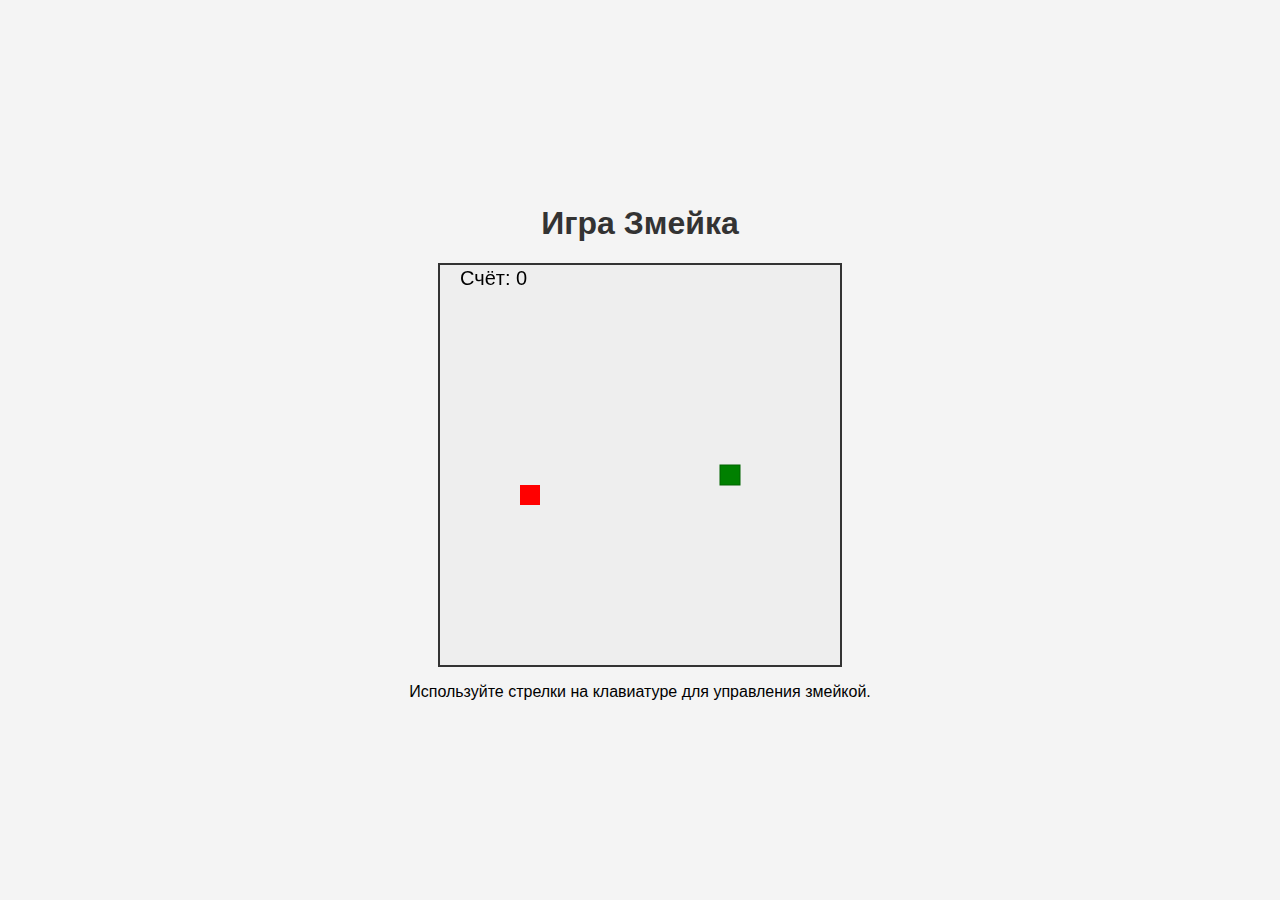
<file: Portfolio/Zmeika/zmeika.html>
<!DOCTYPE html>
<html lang="ru">
<head>
    <meta charset="UTF-8">
    <meta name="viewport" content="width=device-width, initial-scale=1.0">
    <title>Змейка</title>
    <link rel="stylesheet" href="zmeika.css">
</head>
<body>
    <h1>Игра Змейка</h1>
    <canvas id="gameCanvas"></canvas>
    <p>Используйте стрелки на клавиатуре для управления змейкой.</p>
    <script src="zmeika.js"></script>
</body>
</html>
</file>
<file: style.css>
* {
    margin: 0;
    padding: 0;
}
html {
    font-size: 50px;
    text-align: center;
    background: black;
    color: #ffff;
}

section {
    min-height: 600px;
    background: url("helmet.jpg") center/cover no-repeat;
}

.myProjects {
    margin-top: 30px;
}

.myProjects a {
    color: #39bedc;
    display: block; /* Каждая ссылка будет на отдельной строке */
    margin: 10px 0; /* Добавим отступы между ссылками */
}

.portfolio {
    margin-top: 50px; /* Отступ сверху для раздела портфолио */
    color: #39bedc; /* Цвет текста ссылки */
}

.portfolio a {
    color: #39bedc;
    text-decoration: underline; /* Подчёркивание для ссылки */
}
</file>
<file: Portfolio/Arcanoid/styles.css>
body {
    margin: 0;
    display: flex;
    justify-content: center;
    align-items: center;
    height: 100vh;
    background-image: url('background.png');
    background-size: cover;
    flex-direction: column;
}

#gameCanvas {
    border: 1px solid #fff;
    background-color: rgba(0, 0, 0, 0.5); /* Полупрозрачный фон для улучшения видимости */
}

#startButton {
    margin-top: 20px;
    padding: 10px 20px;
    font-size: 16px;
    color: #fff;
    background-color: #0095DD;
    border: none;
    border-radius: 5px;
    cursor: pointer;
}

#startButton:hover {
    background-color: #007BB5;
}
</file>
<file: Portfolio/Zmeika/zmeika.css>
body {
    display: flex;
    justify-content: center;
    align-items: center;
    flex-direction: column;
    height: 100vh;
    margin: 0;
    background-color: #f4f4f4;
    font-family: Arial, sans-serif;
}

h1 {
    color: #333;
}

canvas {
    border: 2px solid #333;
    background-color: #eee;
    width: 400px;
    height: 400px;
}
</file>
